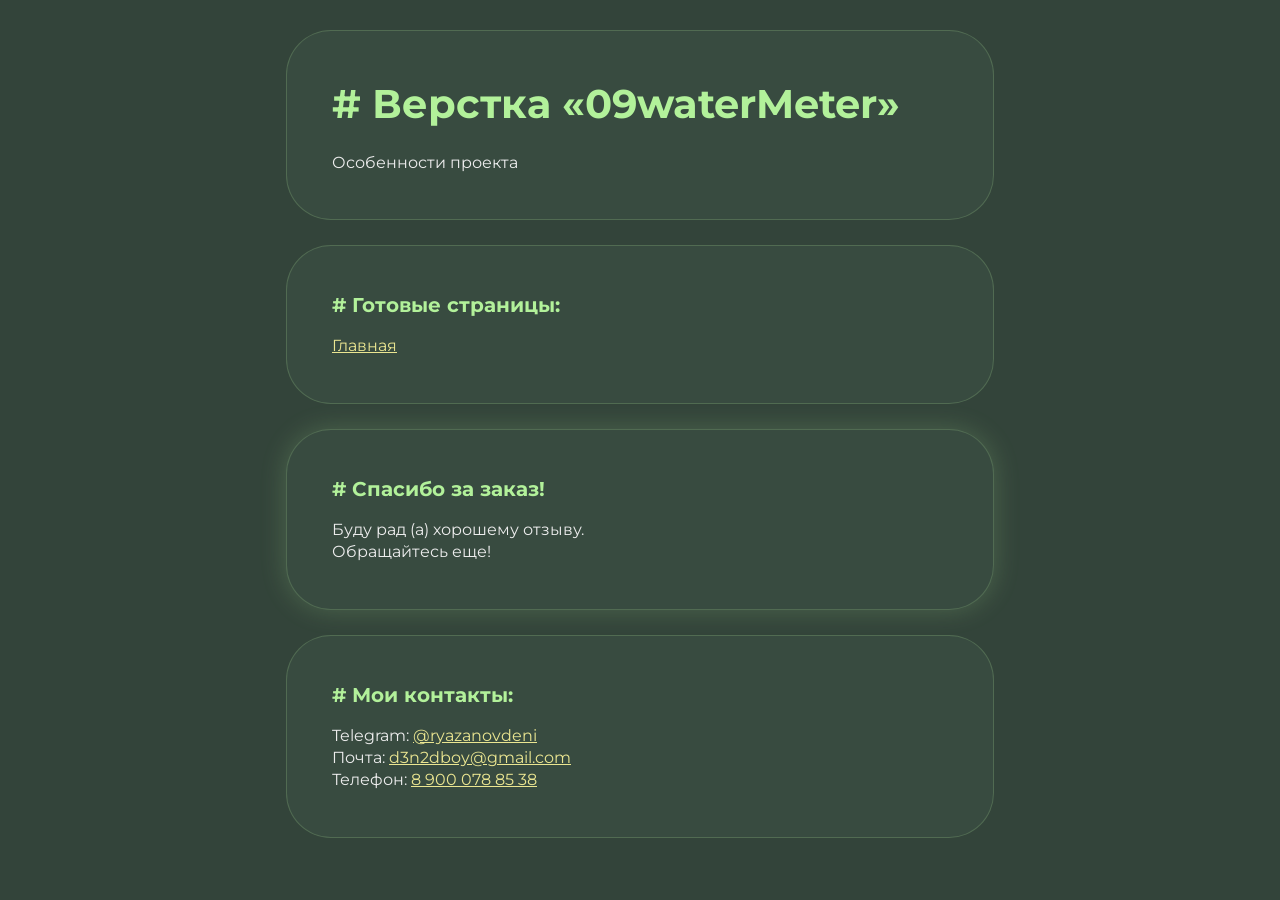
<file: index.html>
<!DOCTYPE html>
<html>

<head>
	<meta charset="UTF-8">
	<meta name="viewport" content="width=device-width, initial-scale=1.0">
	<title>Верстка «09waterMeter»</title>
</head>

<body>
	<div class="rootpage">
		<div class="rootpage__header">
			<h1># Верстка «09waterMeter»</h1>
			<div class="rootpage__info">
				Особенности проекта
			</div>
		</div>

		<div class="rootpage__body">
			<h2># Готовые страницы:</h2>
			<ul class="rootpage__list">
				<li><a target="_blank" href="home.html">Главная</a></li>
			</ul>
		</div>

		<div class="rootpage__tnx">
			<h2># Спасибо за заказ!</h2>
			<p>Буду рад (а) хорошему отзыву.</p>
			<p>Обращайтесь еще!</p>
		</div>
		<div class="rootpage__contacts">
			<h2># Мои контакты:</h2>
			<p>Telegram: <a target="_blank" href="https://t.me/ryazanovdeni">@ryazanovdeni</a></p>
			<p>Почта: <a href="mailto:d3n2dboy@gmail.com">d3n2dboy@gmail.com</a></p>
			<p>Телефон: <a href="tel:+79000788538">8 900 078 85 38</a></p>
		</div>
	</div>
</body>
<style>
	@charset "UTF-8";
	@import url("https://fonts.googleapis.com/css?family=Montserrat:regular,700&display=swap");

	*,
	*::before,
	*::after {
		padding: 0px;
		margin: 0px;
		border: 0px;
		box-sizing: border-box;
	}

	html,
	body {
		height: 100%;
		margin: 0;
		padding: 0;
		min-width: 320px;
		width: 100%;
		color: #ededed;
		background-color: #33443a;
	}

	body {
		font-family: Montserrat;
		font-size: 100%;
		line-height: 1.4;
		font-size: 1rem;
	}

	a {
		text-decoration: underline;
		color: #ebe691
	}

	a:visited {
		text-decoration: underline;
		color: #ebe691
	}

	a:hover {
		text-decoration: none;
	}

	ul li {
		list-style: none;

	}

	img {
		vertical-align: top;
	}

	h1,
	h2,
	h3 {
		color: #b2f19a;
	}

	.wrapper {
		width: 100%;
		min-height: 100%;
		overflow: hidden;
	}

	.rootpage {
		margin: 0 auto;
		max-width: 768px;
		padding: 30px;
		display: flex;
		flex-direction: column;
	}

	.rootpage__header,
	.rootpage__body,
	.rootpage__tnx,
	.rootpage__contacts {
		padding: 45px;
		border-radius: 45px;
		border: 1px solid rgba(133, 175, 122, .3137254902);
		background-color: #384b40;
		margin-bottom: 25px;
		transition: all 0.3s ease;
	}

	@media (max-width: 767px) {

		.rootpage__header,
		.rootpage__body,
		.rootpage__tnx,
		.rootpage__contacts {
			padding: 35px;
			border-radius: 35px;
		}
	}

	@media (max-width: 767px) {
		.rootpage {
			padding: 30px 15px;
		}
	}

	h1 {
		font-size: 2.5rem;
		margin: 0px 0px 1.25rem 0px;
	}

	@media (max-width: 767px) {
		h1 {
			font-size: 1.85rem;
			margin: 0px 0px 1.25rem 0px;
		}
	}

	h2 {

		font-size: 1.25rem;
		margin: 0px 0px 1rem 0px;
	}

	@media (max-width: 767px) {
		h2 {
			font-size: 1.125rem;
			margin: 0px 0px 1rem 0px;
		}
	}

	.rootpage__list li:not(:last-child) {
		margin: 0px 0px 15px 0px;
	}

	.rootpage__tnx {
		box-shadow: 0 0 27px 0 rgba(178, 241, 154, .2);
	}
</style>

</html>
</file>
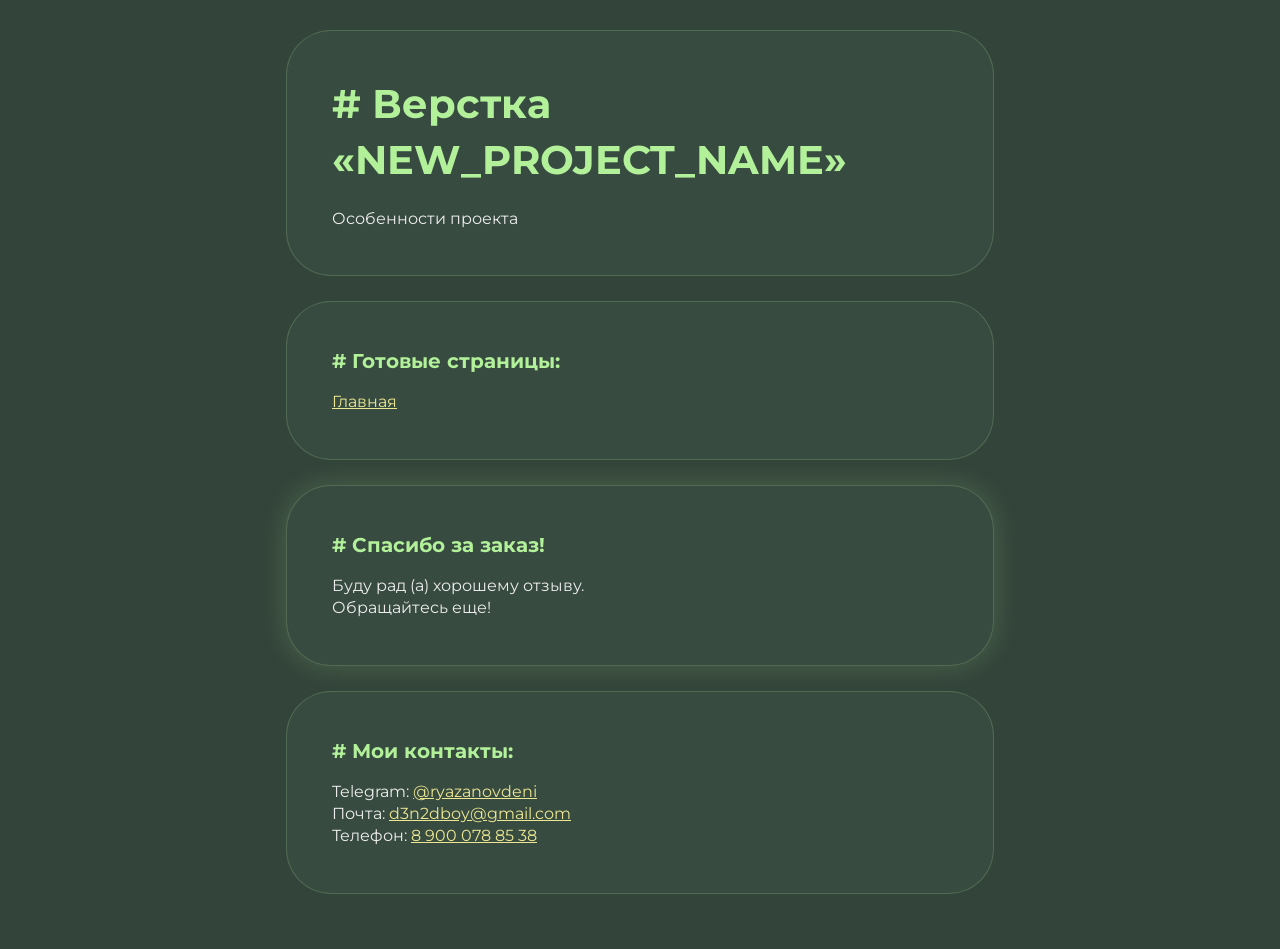
<file: src/index.html>
<!DOCTYPE html>
<html>

<head>
	<meta charset="UTF-8">
	<meta name="viewport" content="width=device-width, initial-scale=1.0">
	<title>Верстка «NEW_PROJECT_NAME»</title>
</head>

<body>
	<div class="rootpage">
		<div class="rootpage__header">
			<h1># Верстка «NEW_PROJECT_NAME»</h1>
			<div class="rootpage__info">
				Особенности проекта
			</div>
		</div>

		<div class="rootpage__body">
			<h2># Готовые страницы:</h2>
			<ul class="rootpage__list">
				<li><a target="_blank" href="home.html">Главная</a></li>
			</ul>
		</div>

		<div class="rootpage__tnx">
			<h2># Спасибо за заказ!</h2>
			<p>Буду рад (а) хорошему отзыву.</p>
			<p>Обращайтесь еще!</p>
		</div>
		<div class="rootpage__contacts">
			<h2># Мои контакты:</h2>
			<p>Telegram: <a target="_blank" href="https://t.me/ryazanovdeni">@ryazanovdeni</a></p>
			<p>Почта: <a href="mailto:d3n2dboy@gmail.com">d3n2dboy@gmail.com</a></p>
			<p>Телефон: <a href="tel:+79000788538">8 900 078 85 38</a></p>
		</div>
	</div>
</body>
<style>
	@charset "UTF-8";
	@import url("https://fonts.googleapis.com/css?family=Montserrat:regular,700&display=swap");

	*,
	*::before,
	*::after {
		padding: 0px;
		margin: 0px;
		border: 0px;
		box-sizing: border-box;
	}

	html,
	body {
		height: 100%;
		margin: 0;
		padding: 0;
		min-width: 320px;
		width: 100%;
		color: #ededed;
		background-color: #33443a;
	}

	body {
		font-family: Montserrat;
		font-size: 100%;
		line-height: 1.4;
		font-size: 1rem;
	}

	a {
		text-decoration: underline;
		color: #ebe691
	}

	a:visited {
		text-decoration: underline;
		color: #ebe691
	}

	a:hover {
		text-decoration: none;
	}

	ul li {
		list-style: none;

	}

	img {
		vertical-align: top;
	}

	h1,
	h2,
	h3 {
		color: #b2f19a;
	}

	.wrapper {
		width: 100%;
		min-height: 100%;
		overflow: hidden;
	}

	.rootpage {
		margin: 0 auto;
		max-width: 768px;
		padding: 30px;
		display: flex;
		flex-direction: column;
	}

	.rootpage__header,
	.rootpage__body,
	.rootpage__tnx,
	.rootpage__contacts {
		padding: 45px;
		border-radius: 45px;
		border: 1px solid rgba(133, 175, 122, .3137254902);
		background-color: #384b40;
		margin-bottom: 25px;
		transition: all 0.3s ease;
	}

	@media (max-width: 767px) {

		.rootpage__header,
		.rootpage__body,
		.rootpage__tnx,
		.rootpage__contacts {
			padding: 35px;
			border-radius: 35px;
		}
	}

	@media (max-width: 767px) {
		.rootpage {
			padding: 30px 15px;
		}
	}

	h1 {
		font-size: 2.5rem;
		margin: 0px 0px 1.25rem 0px;
	}

	@media (max-width: 767px) {
		h1 {
			font-size: 1.85rem;
			margin: 0px 0px 1.25rem 0px;
		}
	}

	h2 {

		font-size: 1.25rem;
		margin: 0px 0px 1rem 0px;
	}

	@media (max-width: 767px) {
		h2 {
			font-size: 1.125rem;
			margin: 0px 0px 1rem 0px;
		}
	}

	.rootpage__list li:not(:last-child) {
		margin: 0px 0px 15px 0px;
	}

	.rootpage__tnx {
		box-shadow: 0 0 27px 0 rgba(178, 241, 154, .2);
	}
</style>

</html>
</file>
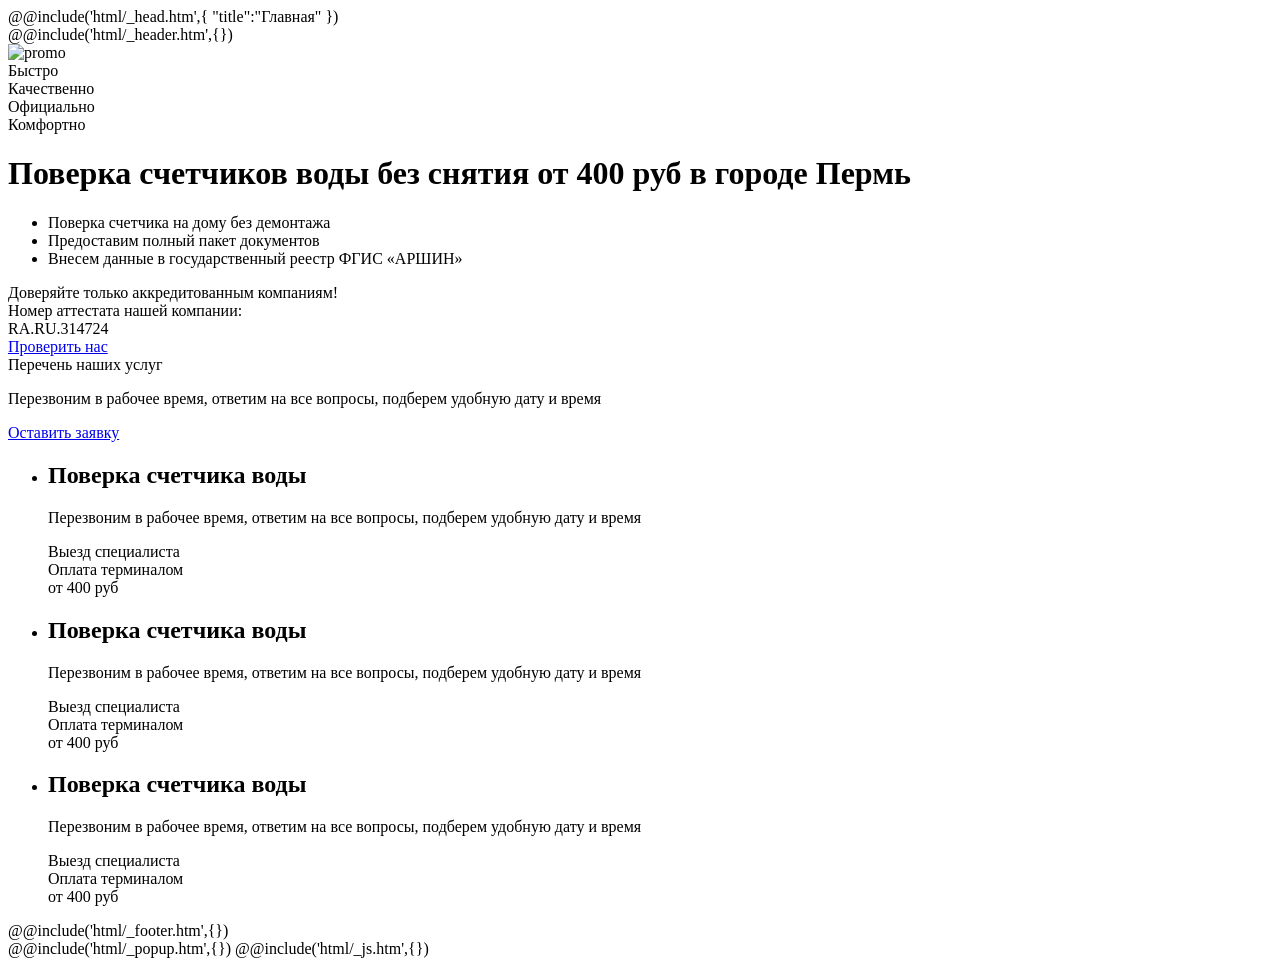
<file: src/home.html>
<!DOCTYPE html>
<html lang="ru">
@@include('html/_head.htm',{
"title":"Главная"
})

<body>
	<div class="wrapper">
		@@include('html/_header.htm',{})
		<main class="page">

			<div class="promo">
				<div class="promo__image-bg">
					<img data-src="img/header/01.png" alt="promo">
				</div>
				<div class="promo__container">
					<div class="promo__content">
						<div class="promo__plus items-plus">
							<div class="items-plus__item">
								<div class="items-plus__icon _icon-rocket"></div>
								<span class="items-plus__label">Быстро</span>
							</div>

							<div class="items-plus__item">
								<div class="items-plus__icon _icon-clipboard"></div>
								<span class="items-plus__label">Качественно</span>
							</div>

							<div class="items-plus__item">
								<div class="items-plus__icon _icon-shield"></div>
								<span class="items-plus__label">Официально</span>
							</div>

							<div class="items-plus__item">
								<div class="items-plus__icon _icon-user-check"></div>
								<span class="items-plus__label">Комфортно</span>
							</div>
						</div>

						<h1 class="title promo__title">
							<div class="decor decor-blue"></div>Поверка счетчиков воды без снятия от 400 руб в городе
							Пермь
						</h1>

						<ul class="promo__items">
							<li class="promo__item _icon-checkmark">Поверка счетчика на дому без демонтажа</li>
							<li class="promo__item _icon-checkmark">Предоставим полный пакет документов</li>
							<li class="promo__item _icon-checkmark">Внесем данные в государственный реестр ФГИС «АРШИН»
							</li>
						</ul>
					</div>
					<div class="promo__check check">
						<div class="check__body">
							<div class="check__title">
								Доверяйте только аккредитованным компаниям!
							</div>
							<div class="check__sub-title">
								Номер аттестата нашей компании:
							</div>
							<div class="check__number">RA.RU.314724</div>
							<a class="button __fw check__button _icon-shield" href="#popup"
								data-popup="#popup">Проверить
								нас</a>
						</div>
					</div>
				</div>
			</div>

			<section class="services">
				<div class="services__container">
					<div class="services__header">
						<div class="title services__title">
							<div class="decor decor_min decor-green"></div> Перечень наших услуг
						</div>
						<p class="services__sub-title">Перезвоним в рабочее время, ответим на все вопросы, подберем
							удобную дату и время</p>
						<a class="button _fw _icon-arrow-right2" href="#popup" data-popup="#popup">Оставить заявку</a>
					</div>

					<ul class="services__items">
						<li class="services__item item-services">
							<div class="item-services__content">
								<h2 class="item-services__title">Поверка счетчика воды</h2>
								<p class="item-services__sub-title">Перезвоним в рабочее время, ответим на все вопросы,
									подберем удобную дату и время</p>
							</div>
							<div class="item-services__footer">
								<div class="item-services__info">
									<div class="item-services__label _icon-truck">Выезд специалиста</div>
									<div class="item-services__label _icon-wrench">Оплата терминалом</div>
									<div class="item-services__label _icon-cart">от 400 руб</div>
								</div>
							</div>
						</li>

						<li class="services__item item-services">
							<div class="item-services__content">
								<h2 class="item-services__title">Поверка счетчика воды</h2>
								<p class="item-services__sub-title">Перезвоним в рабочее время, ответим на все вопросы,
									подберем удобную дату и время</p>
							</div>
							<div class="item-services__footer">
								<div class="item-services__info">
									<div class="item-services__label _icon-truck">Выезд специалиста</div>
									<div class="item-services__label _icon-wrench">Оплата терминалом</div>
									<div class="item-services__label _icon-cart">от 400 руб</div>
								</div>
							</div>
						</li>

						<li class="services__item item-services">
							<div class="item-services__content">
								<h2 class="item-services__title">Поверка счетчика воды</h2>
								<p class="item-services__sub-title">Перезвоним в рабочее время, ответим на все вопросы,
									подберем удобную дату и время</p>
							</div>
							<div class="item-services__footer">
								<div class="item-services__info">
									<div class="item-services__label _icon-truck">Выезд специалиста</div>
									<div class="item-services__label _icon-wrench">Оплата терминалом</div>
									<div class="item-services__label _icon-cart">от 400 руб</div>
								</div>
							</div>
						</li>
					</ul>
				</div>
			</section>
		</main>
		@@include('html/_footer.htm',{})
	</div>
	@@include('html/_popup.htm',{})
	@@include('html/_js.htm',{})
</body>

</html>
</file>
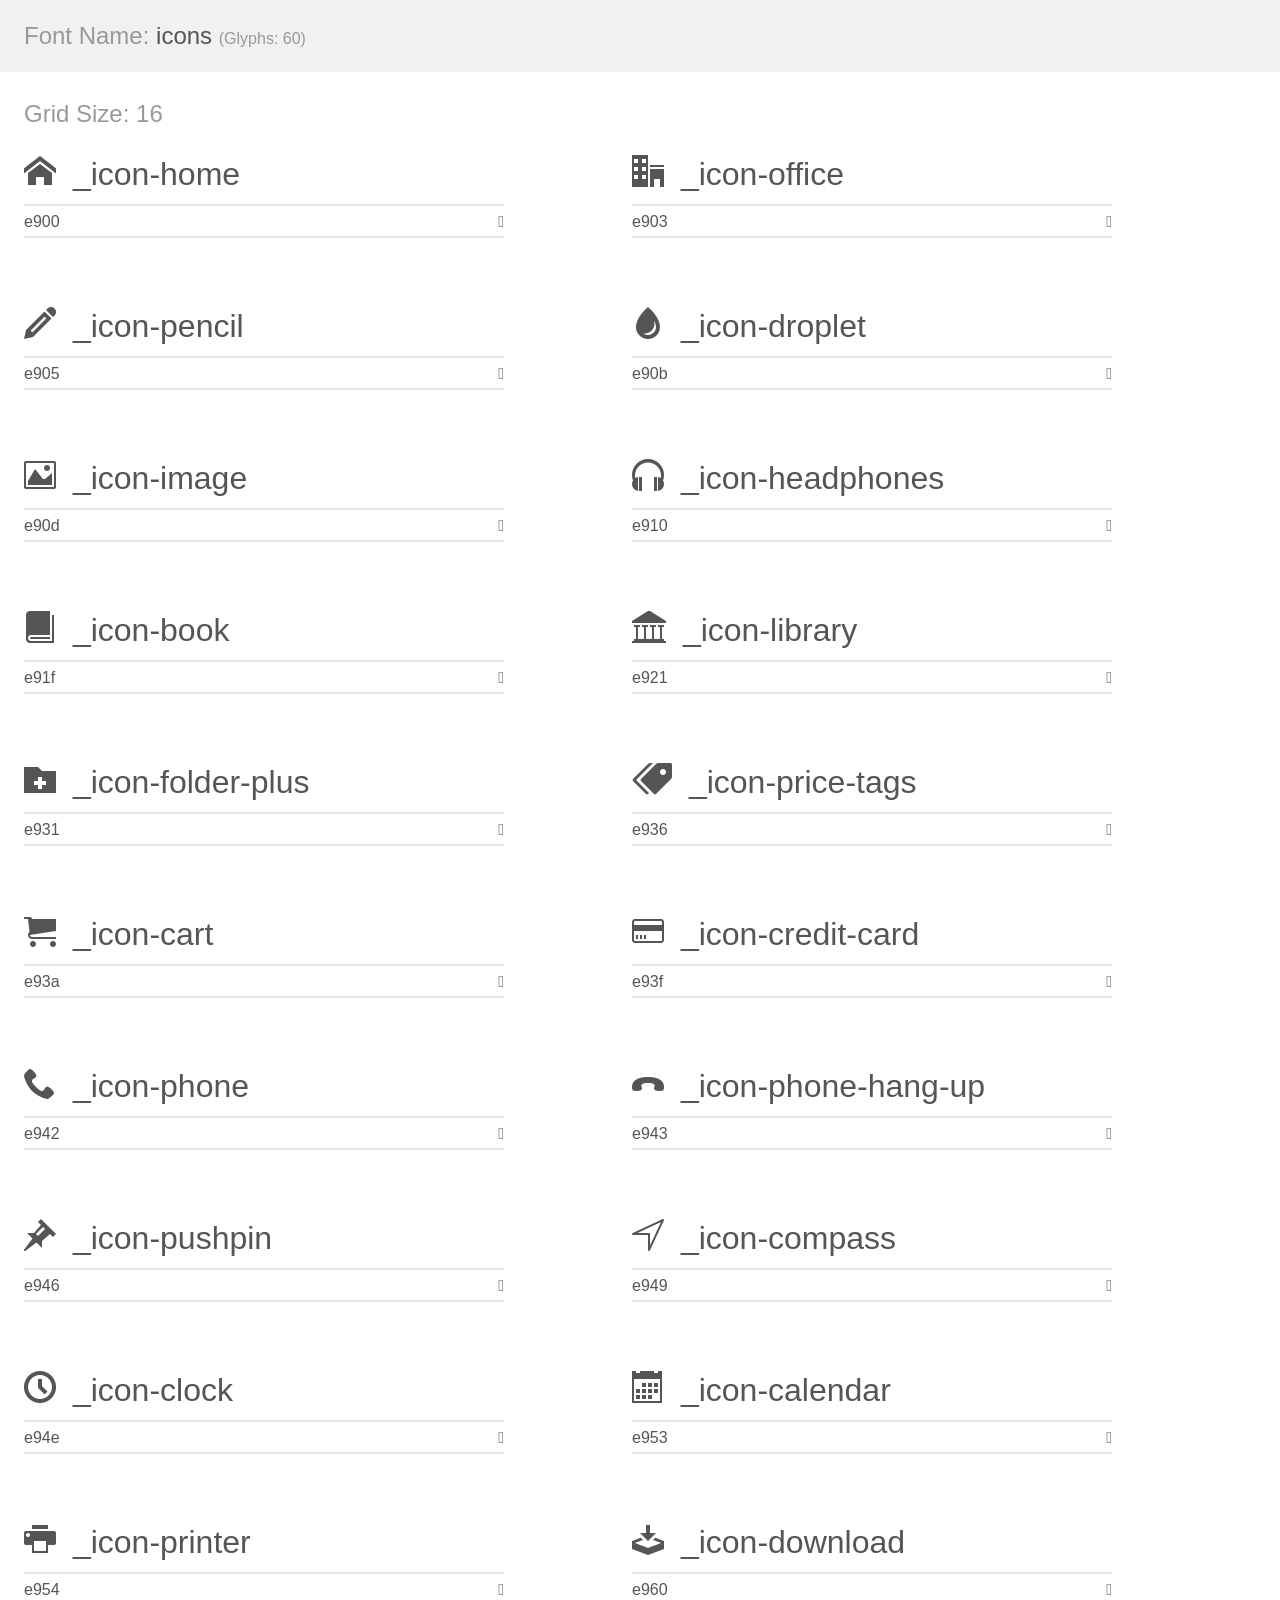
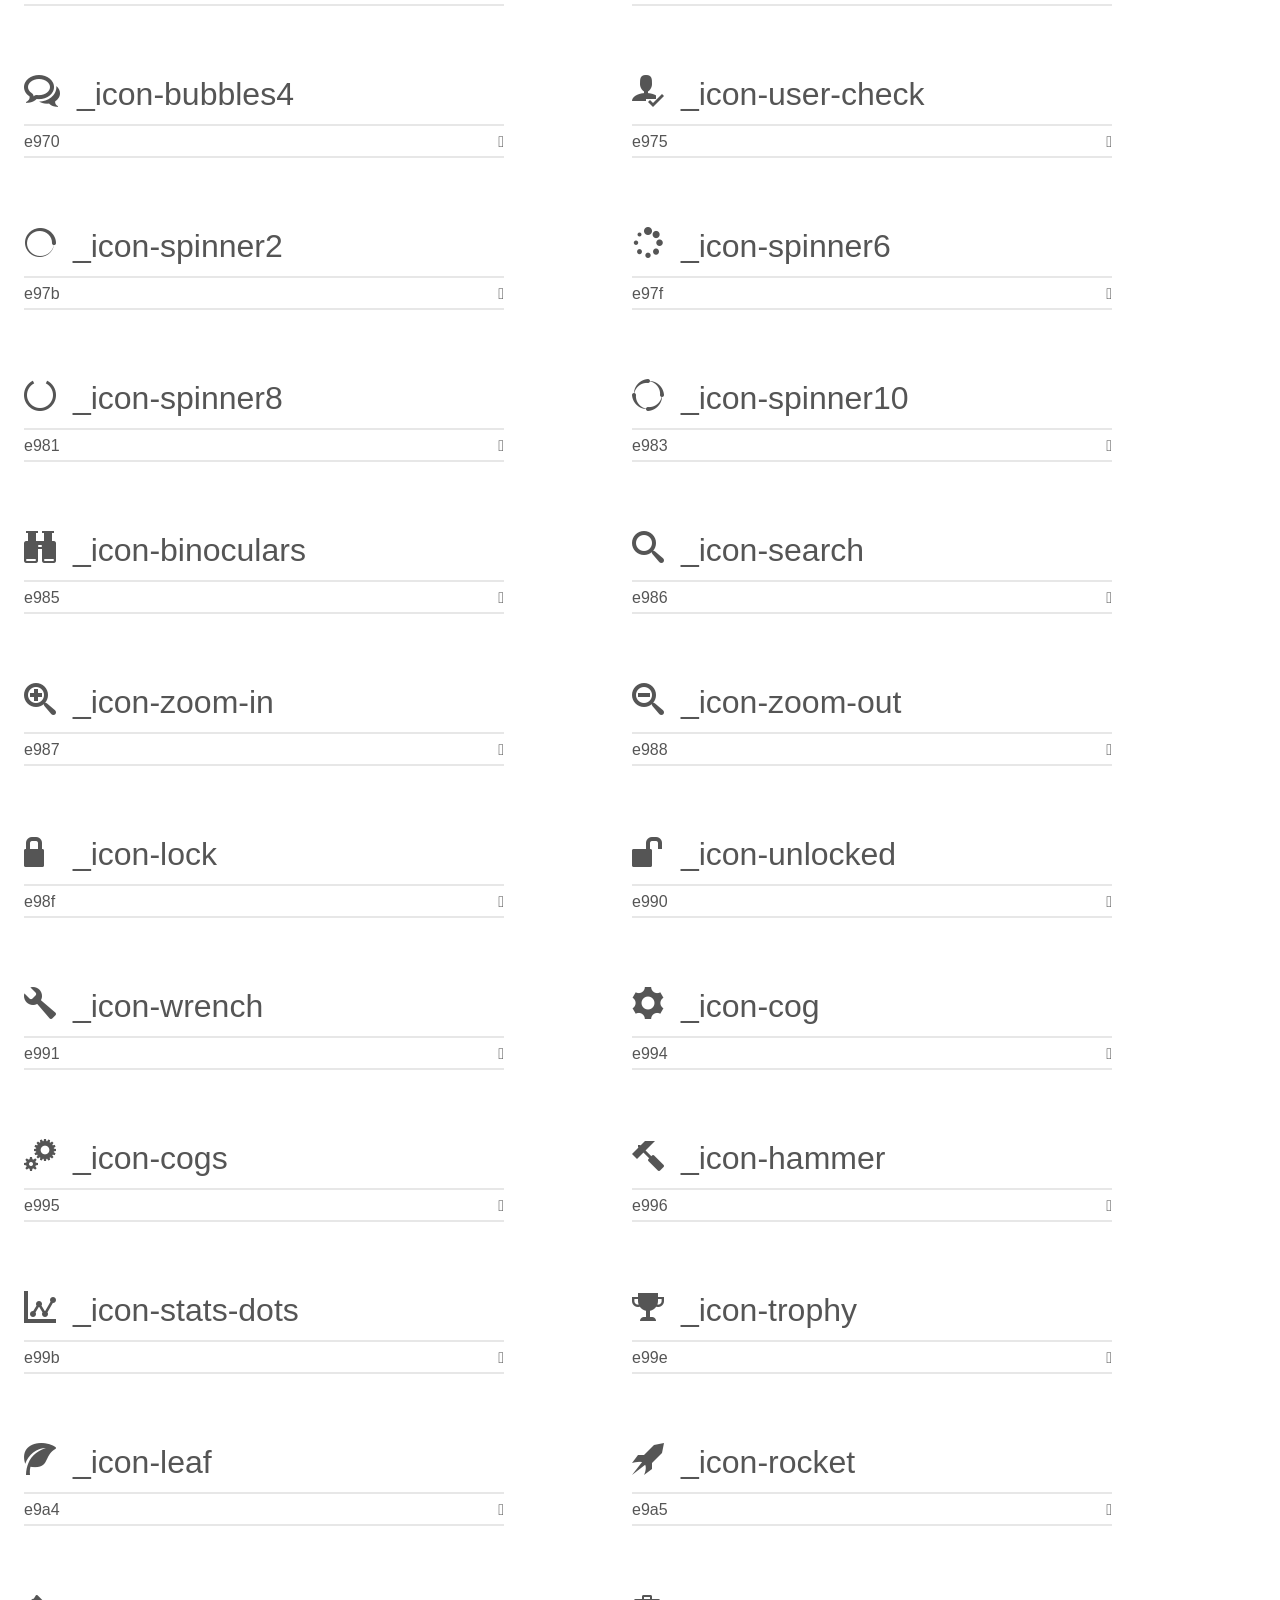
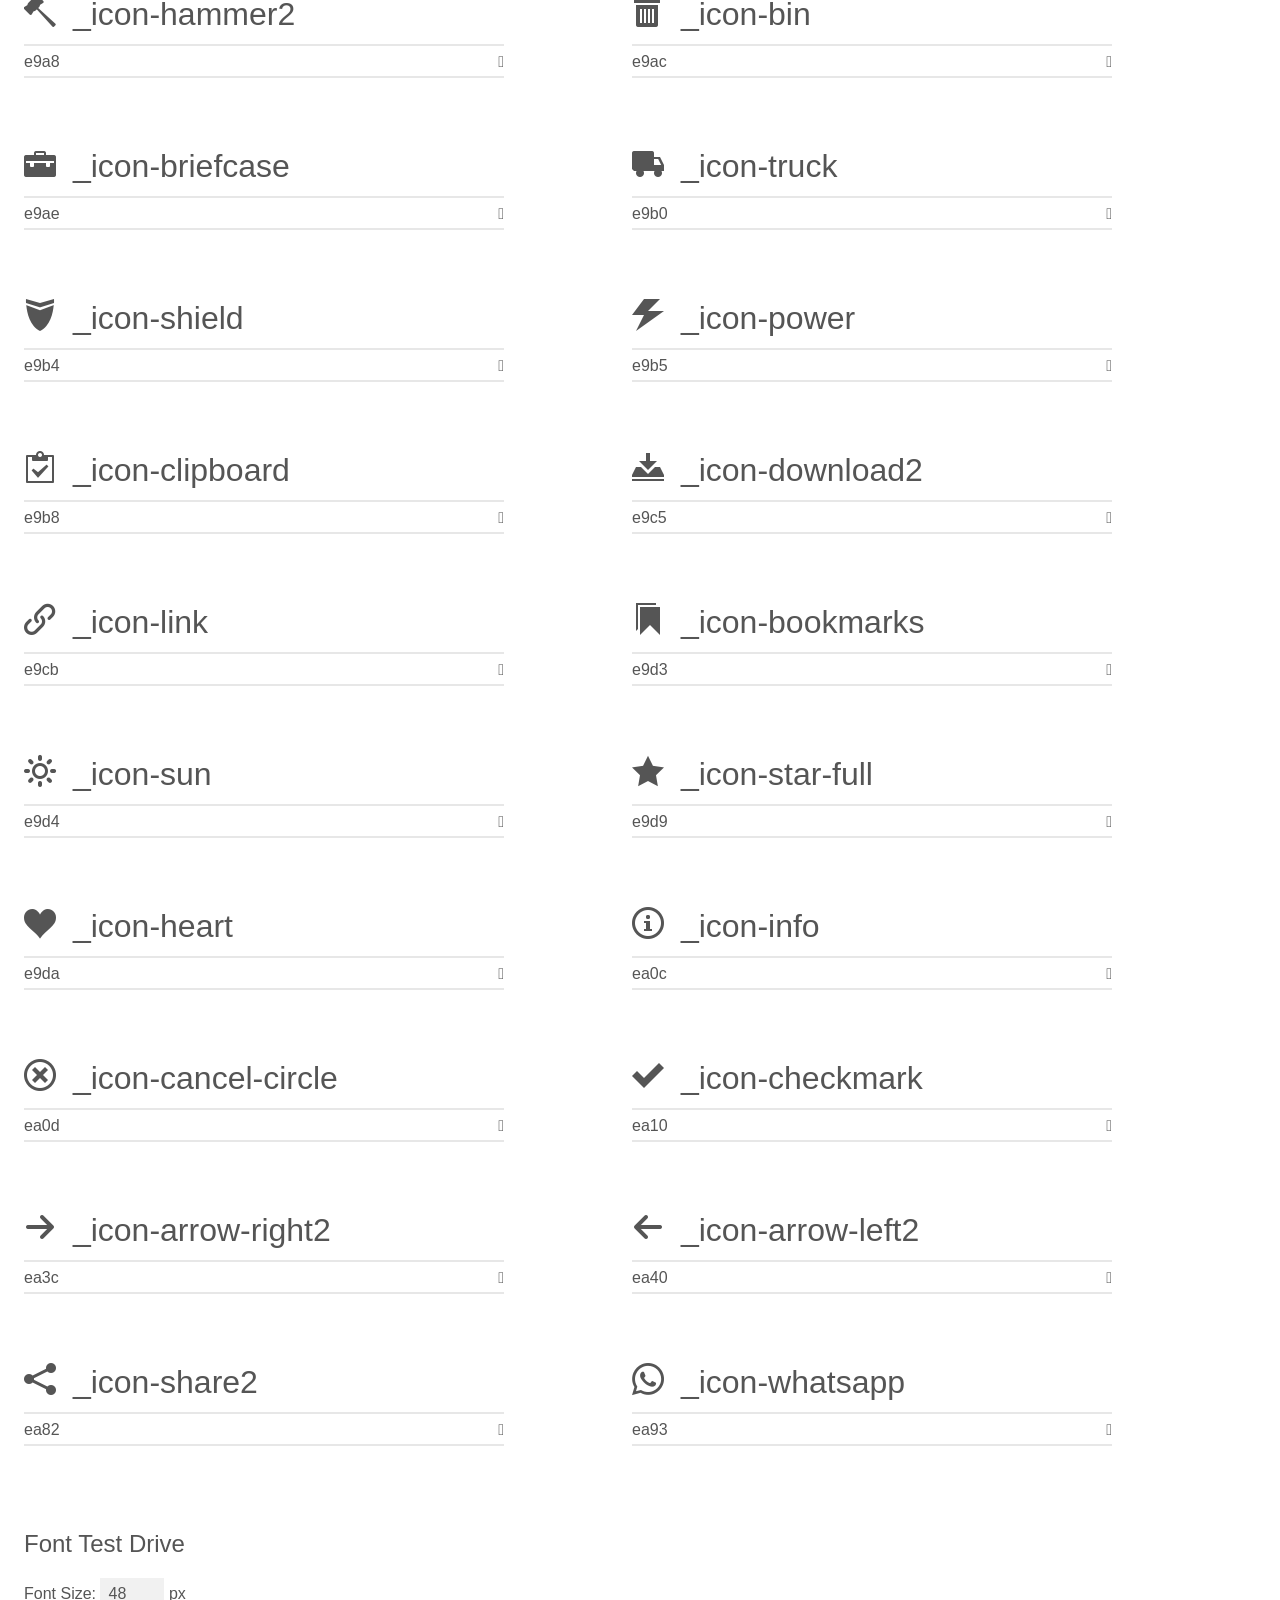
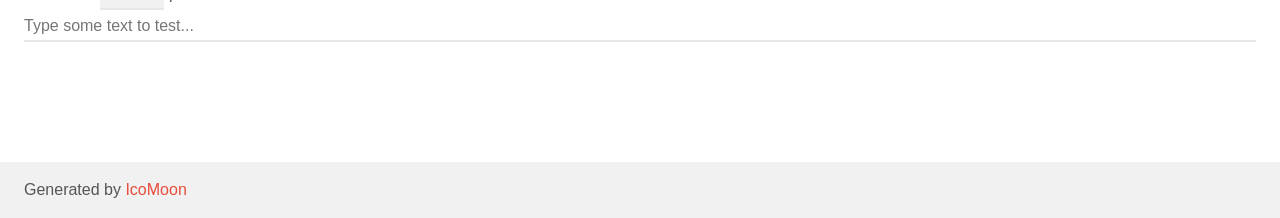
<file: src/fonts/icons-v1.0/demo.html>
<!doctype html>
<html>
<head>
    <meta charset="utf-8">
    <title>IcoMoon Demo</title>
    <meta name="description" content="An Icon Font Generated By IcoMoon.io">
    <meta name="viewport" content="width=device-width, initial-scale=1">
    <link rel="stylesheet" href="demo-files/demo.css">
    <link rel="stylesheet" href="style.css"></head>
<body>
    <div class="bgc1 clearfix">
        <h1 class="mhmm mvm"><span class="fgc1">Font Name:</span> icons <small class="fgc1">(Glyphs:&nbsp;60)</small></h1>
    </div>
    <div class="clearfix mhl ptl">
        <h1 class="mvm mtn fgc1">Grid Size: 16</h1>
        <div class="glyph fs1">
            <div class="clearfix bshadow0 pbs">
                <span class="_icon-home"></span>
                <span class="mls"> _icon-home</span>
            </div>
            <fieldset class="fs0 size1of1 clearfix hidden-false">
                <input type="text" readonly value="e900" class="unit size1of2" />
                <input type="text" maxlength="1" readonly value="&#xe900;" class="unitRight size1of2 talign-right" />
            </fieldset>
            <div class="fs0 bshadow0 clearfix hidden-true">
                <span class="unit pvs fgc1">liga: </span>
                <input type="text" readonly value="home, house" class="liga unitRight" />
            </div>
        </div>
        <div class="glyph fs1">
            <div class="clearfix bshadow0 pbs">
                <span class="_icon-office"></span>
                <span class="mls"> _icon-office</span>
            </div>
            <fieldset class="fs0 size1of1 clearfix hidden-false">
                <input type="text" readonly value="e903" class="unit size1of2" />
                <input type="text" maxlength="1" readonly value="&#xe903;" class="unitRight size1of2 talign-right" />
            </fieldset>
            <div class="fs0 bshadow0 clearfix hidden-true">
                <span class="unit pvs fgc1">liga: </span>
                <input type="text" readonly value="office, buildings" class="liga unitRight" />
            </div>
        </div>
        <div class="glyph fs1">
            <div class="clearfix bshadow0 pbs">
                <span class="_icon-pencil"></span>
                <span class="mls"> _icon-pencil</span>
            </div>
            <fieldset class="fs0 size1of1 clearfix hidden-false">
                <input type="text" readonly value="e905" class="unit size1of2" />
                <input type="text" maxlength="1" readonly value="&#xe905;" class="unitRight size1of2 talign-right" />
            </fieldset>
            <div class="fs0 bshadow0 clearfix hidden-true">
                <span class="unit pvs fgc1">liga: </span>
                <input type="text" readonly value="pencil, write" class="liga unitRight" />
            </div>
        </div>
        <div class="glyph fs1">
            <div class="clearfix bshadow0 pbs">
                <span class="_icon-droplet"></span>
                <span class="mls"> _icon-droplet</span>
            </div>
            <fieldset class="fs0 size1of1 clearfix hidden-false">
                <input type="text" readonly value="e90b" class="unit size1of2" />
                <input type="text" maxlength="1" readonly value="&#xe90b;" class="unitRight size1of2 talign-right" />
            </fieldset>
            <div class="fs0 bshadow0 clearfix hidden-true">
                <span class="unit pvs fgc1">liga: </span>
                <input type="text" readonly value="droplet, color2" class="liga unitRight" />
            </div>
        </div>
        <div class="glyph fs1">
            <div class="clearfix bshadow0 pbs">
                <span class="_icon-image"></span>
                <span class="mls"> _icon-image</span>
            </div>
            <fieldset class="fs0 size1of1 clearfix hidden-false">
                <input type="text" readonly value="e90d" class="unit size1of2" />
                <input type="text" maxlength="1" readonly value="&#xe90d;" class="unitRight size1of2 talign-right" />
            </fieldset>
            <div class="fs0 bshadow0 clearfix hidden-true">
                <span class="unit pvs fgc1">liga: </span>
                <input type="text" readonly value="image, picture" class="liga unitRight" />
            </div>
        </div>
        <div class="glyph fs1">
            <div class="clearfix bshadow0 pbs">
                <span class="_icon-headphones"></span>
                <span class="mls"> _icon-headphones</span>
            </div>
            <fieldset class="fs0 size1of1 clearfix hidden-false">
                <input type="text" readonly value="e910" class="unit size1of2" />
                <input type="text" maxlength="1" readonly value="&#xe910;" class="unitRight size1of2 talign-right" />
            </fieldset>
            <div class="fs0 bshadow0 clearfix hidden-true">
                <span class="unit pvs fgc1">liga: </span>
                <input type="text" readonly value="headphones, headset" class="liga unitRight" />
            </div>
        </div>
        <div class="glyph fs1">
            <div class="clearfix bshadow0 pbs">
                <span class="_icon-book"></span>
                <span class="mls"> _icon-book</span>
            </div>
            <fieldset class="fs0 size1of1 clearfix hidden-false">
                <input type="text" readonly value="e91f" class="unit size1of2" />
                <input type="text" maxlength="1" readonly value="&#xe91f;" class="unitRight size1of2 talign-right" />
            </fieldset>
            <div class="fs0 bshadow0 clearfix hidden-true">
                <span class="unit pvs fgc1">liga: </span>
                <input type="text" readonly value="book, read" class="liga unitRight" />
            </div>
        </div>
        <div class="glyph fs1">
            <div class="clearfix bshadow0 pbs">
                <span class="_icon-library"></span>
                <span class="mls"> _icon-library</span>
            </div>
            <fieldset class="fs0 size1of1 clearfix hidden-false">
                <input type="text" readonly value="e921" class="unit size1of2" />
                <input type="text" maxlength="1" readonly value="&#xe921;" class="unitRight size1of2 talign-right" />
            </fieldset>
            <div class="fs0 bshadow0 clearfix hidden-true">
                <span class="unit pvs fgc1">liga: </span>
                <input type="text" readonly value="library2, bank" class="liga unitRight" />
            </div>
        </div>
        <div class="glyph fs1">
            <div class="clearfix bshadow0 pbs">
                <span class="_icon-folder-plus"></span>
                <span class="mls"> _icon-folder-plus</span>
            </div>
            <fieldset class="fs0 size1of1 clearfix hidden-false">
                <input type="text" readonly value="e931" class="unit size1of2" />
                <input type="text" maxlength="1" readonly value="&#xe931;" class="unitRight size1of2 talign-right" />
            </fieldset>
            <div class="fs0 bshadow0 clearfix hidden-true">
                <span class="unit pvs fgc1">liga: </span>
                <input type="text" readonly value="folder-plus, directory3" class="liga unitRight" />
            </div>
        </div>
        <div class="glyph fs1">
            <div class="clearfix bshadow0 pbs">
                <span class="_icon-price-tags"></span>
                <span class="mls"> _icon-price-tags</span>
            </div>
            <fieldset class="fs0 size1of1 clearfix hidden-false">
                <input type="text" readonly value="e936" class="unit size1of2" />
                <input type="text" maxlength="1" readonly value="&#xe936;" class="unitRight size1of2 talign-right" />
            </fieldset>
            <div class="fs0 bshadow0 clearfix hidden-true">
                <span class="unit pvs fgc1">liga: </span>
                <input type="text" readonly value="price-tags" class="liga unitRight" />
            </div>
        </div>
        <div class="glyph fs1">
            <div class="clearfix bshadow0 pbs">
                <span class="_icon-cart"></span>
                <span class="mls"> _icon-cart</span>
            </div>
            <fieldset class="fs0 size1of1 clearfix hidden-false">
                <input type="text" readonly value="e93a" class="unit size1of2" />
                <input type="text" maxlength="1" readonly value="&#xe93a;" class="unitRight size1of2 talign-right" />
            </fieldset>
            <div class="fs0 bshadow0 clearfix hidden-true">
                <span class="unit pvs fgc1">liga: </span>
                <input type="text" readonly value="cart, purchase" class="liga unitRight" />
            </div>
        </div>
        <div class="glyph fs1">
            <div class="clearfix bshadow0 pbs">
                <span class="_icon-credit-card"></span>
                <span class="mls"> _icon-credit-card</span>
            </div>
            <fieldset class="fs0 size1of1 clearfix hidden-false">
                <input type="text" readonly value="e93f" class="unit size1of2" />
                <input type="text" maxlength="1" readonly value="&#xe93f;" class="unitRight size1of2 talign-right" />
            </fieldset>
            <div class="fs0 bshadow0 clearfix hidden-true">
                <span class="unit pvs fgc1">liga: </span>
                <input type="text" readonly value="credit-card, money5" class="liga unitRight" />
            </div>
        </div>
        <div class="glyph fs1">
            <div class="clearfix bshadow0 pbs">
                <span class="_icon-phone"></span>
                <span class="mls"> _icon-phone</span>
            </div>
            <fieldset class="fs0 size1of1 clearfix hidden-false">
                <input type="text" readonly value="e942" class="unit size1of2" />
                <input type="text" maxlength="1" readonly value="&#xe942;" class="unitRight size1of2 talign-right" />
            </fieldset>
            <div class="fs0 bshadow0 clearfix hidden-true">
                <span class="unit pvs fgc1">liga: </span>
                <input type="text" readonly value="phone, telephone" class="liga unitRight" />
            </div>
        </div>
        <div class="glyph fs1">
            <div class="clearfix bshadow0 pbs">
                <span class="_icon-phone-hang-up"></span>
                <span class="mls"> _icon-phone-hang-up</span>
            </div>
            <fieldset class="fs0 size1of1 clearfix hidden-false">
                <input type="text" readonly value="e943" class="unit size1of2" />
                <input type="text" maxlength="1" readonly value="&#xe943;" class="unitRight size1of2 talign-right" />
            </fieldset>
            <div class="fs0 bshadow0 clearfix hidden-true">
                <span class="unit pvs fgc1">liga: </span>
                <input type="text" readonly value="phone-hang-up, telephone2" class="liga unitRight" />
            </div>
        </div>
        <div class="glyph fs1">
            <div class="clearfix bshadow0 pbs">
                <span class="_icon-pushpin"></span>
                <span class="mls"> _icon-pushpin</span>
            </div>
            <fieldset class="fs0 size1of1 clearfix hidden-false">
                <input type="text" readonly value="e946" class="unit size1of2" />
                <input type="text" maxlength="1" readonly value="&#xe946;" class="unitRight size1of2 talign-right" />
            </fieldset>
            <div class="fs0 bshadow0 clearfix hidden-true">
                <span class="unit pvs fgc1">liga: </span>
                <input type="text" readonly value="pushpin, pin" class="liga unitRight" />
            </div>
        </div>
        <div class="glyph fs1">
            <div class="clearfix bshadow0 pbs">
                <span class="_icon-compass"></span>
                <span class="mls"> _icon-compass</span>
            </div>
            <fieldset class="fs0 size1of1 clearfix hidden-false">
                <input type="text" readonly value="e949" class="unit size1of2" />
                <input type="text" maxlength="1" readonly value="&#xe949;" class="unitRight size1of2 talign-right" />
            </fieldset>
            <div class="fs0 bshadow0 clearfix hidden-true">
                <span class="unit pvs fgc1">liga: </span>
                <input type="text" readonly value="compass, direction" class="liga unitRight" />
            </div>
        </div>
        <div class="glyph fs1">
            <div class="clearfix bshadow0 pbs">
                <span class="_icon-clock"></span>
                <span class="mls"> _icon-clock</span>
            </div>
            <fieldset class="fs0 size1of1 clearfix hidden-false">
                <input type="text" readonly value="e94e" class="unit size1of2" />
                <input type="text" maxlength="1" readonly value="&#xe94e;" class="unitRight size1of2 talign-right" />
            </fieldset>
            <div class="fs0 bshadow0 clearfix hidden-true">
                <span class="unit pvs fgc1">liga: </span>
                <input type="text" readonly value="clock, time2" class="liga unitRight" />
            </div>
        </div>
        <div class="glyph fs1">
            <div class="clearfix bshadow0 pbs">
                <span class="_icon-calendar"></span>
                <span class="mls"> _icon-calendar</span>
            </div>
            <fieldset class="fs0 size1of1 clearfix hidden-false">
                <input type="text" readonly value="e953" class="unit size1of2" />
                <input type="text" maxlength="1" readonly value="&#xe953;" class="unitRight size1of2 talign-right" />
            </fieldset>
            <div class="fs0 bshadow0 clearfix hidden-true">
                <span class="unit pvs fgc1">liga: </span>
                <input type="text" readonly value="calendar, date" class="liga unitRight" />
            </div>
        </div>
        <div class="glyph fs1">
            <div class="clearfix bshadow0 pbs">
                <span class="_icon-printer"></span>
                <span class="mls"> _icon-printer</span>
            </div>
            <fieldset class="fs0 size1of1 clearfix hidden-false">
                <input type="text" readonly value="e954" class="unit size1of2" />
                <input type="text" maxlength="1" readonly value="&#xe954;" class="unitRight size1of2 talign-right" />
            </fieldset>
            <div class="fs0 bshadow0 clearfix hidden-true">
                <span class="unit pvs fgc1">liga: </span>
                <input type="text" readonly value="printer, print" class="liga unitRight" />
            </div>
        </div>
        <div class="glyph fs1">
            <div class="clearfix bshadow0 pbs">
                <span class="_icon-download"></span>
                <span class="mls"> _icon-download</span>
            </div>
            <fieldset class="fs0 size1of1 clearfix hidden-false">
                <input type="text" readonly value="e960" class="unit size1of2" />
                <input type="text" maxlength="1" readonly value="&#xe960;" class="unitRight size1of2 talign-right" />
            </fieldset>
            <div class="fs0 bshadow0 clearfix hidden-true">
                <span class="unit pvs fgc1">liga: </span>
                <input type="text" readonly value="download, save" class="liga unitRight" />
            </div>
        </div>
        <div class="glyph fs1">
            <div class="clearfix bshadow0 pbs">
                <span class="_icon-bubbles4"></span>
                <span class="mls"> _icon-bubbles4</span>
            </div>
            <fieldset class="fs0 size1of1 clearfix hidden-false">
                <input type="text" readonly value="e970" class="unit size1of2" />
                <input type="text" maxlength="1" readonly value="&#xe970;" class="unitRight size1of2 talign-right" />
            </fieldset>
            <div class="fs0 bshadow0 clearfix hidden-true">
                <span class="unit pvs fgc1">liga: </span>
                <input type="text" readonly value="bubbles4, comments4" class="liga unitRight" />
            </div>
        </div>
        <div class="glyph fs1">
            <div class="clearfix bshadow0 pbs">
                <span class="_icon-user-check"></span>
                <span class="mls"> _icon-user-check</span>
            </div>
            <fieldset class="fs0 size1of1 clearfix hidden-false">
                <input type="text" readonly value="e975" class="unit size1of2" />
                <input type="text" maxlength="1" readonly value="&#xe975;" class="unitRight size1of2 talign-right" />
            </fieldset>
            <div class="fs0 bshadow0 clearfix hidden-true">
                <span class="unit pvs fgc1">liga: </span>
                <input type="text" readonly value="user-check, user4" class="liga unitRight" />
            </div>
        </div>
        <div class="glyph fs1">
            <div class="clearfix bshadow0 pbs">
                <span class="_icon-spinner2"></span>
                <span class="mls"> _icon-spinner2</span>
            </div>
            <fieldset class="fs0 size1of1 clearfix hidden-false">
                <input type="text" readonly value="e97b" class="unit size1of2" />
                <input type="text" maxlength="1" readonly value="&#xe97b;" class="unitRight size1of2 talign-right" />
            </fieldset>
            <div class="fs0 bshadow0 clearfix hidden-true">
                <span class="unit pvs fgc1">liga: </span>
                <input type="text" readonly value="spinner2, loading3" class="liga unitRight" />
            </div>
        </div>
        <div class="glyph fs1">
            <div class="clearfix bshadow0 pbs">
                <span class="_icon-spinner6"></span>
                <span class="mls"> _icon-spinner6</span>
            </div>
            <fieldset class="fs0 size1of1 clearfix hidden-false">
                <input type="text" readonly value="e97f" class="unit size1of2" />
                <input type="text" maxlength="1" readonly value="&#xe97f;" class="unitRight size1of2 talign-right" />
            </fieldset>
            <div class="fs0 bshadow0 clearfix hidden-true">
                <span class="unit pvs fgc1">liga: </span>
                <input type="text" readonly value="spinner6, loading7" class="liga unitRight" />
            </div>
        </div>
        <div class="glyph fs1">
            <div class="clearfix bshadow0 pbs">
                <span class="_icon-spinner8"></span>
                <span class="mls"> _icon-spinner8</span>
            </div>
            <fieldset class="fs0 size1of1 clearfix hidden-false">
                <input type="text" readonly value="e981" class="unit size1of2" />
                <input type="text" maxlength="1" readonly value="&#xe981;" class="unitRight size1of2 talign-right" />
            </fieldset>
            <div class="fs0 bshadow0 clearfix hidden-true">
                <span class="unit pvs fgc1">liga: </span>
                <input type="text" readonly value="spinner8, loading9" class="liga unitRight" />
            </div>
        </div>
        <div class="glyph fs1">
            <div class="clearfix bshadow0 pbs">
                <span class="_icon-spinner10"></span>
                <span class="mls"> _icon-spinner10</span>
            </div>
            <fieldset class="fs0 size1of1 clearfix hidden-false">
                <input type="text" readonly value="e983" class="unit size1of2" />
                <input type="text" maxlength="1" readonly value="&#xe983;" class="unitRight size1of2 talign-right" />
            </fieldset>
            <div class="fs0 bshadow0 clearfix hidden-true">
                <span class="unit pvs fgc1">liga: </span>
                <input type="text" readonly value="spinner10, loading11" class="liga unitRight" />
            </div>
        </div>
        <div class="glyph fs1">
            <div class="clearfix bshadow0 pbs">
                <span class="_icon-binoculars"></span>
                <span class="mls"> _icon-binoculars</span>
            </div>
            <fieldset class="fs0 size1of1 clearfix hidden-false">
                <input type="text" readonly value="e985" class="unit size1of2" />
                <input type="text" maxlength="1" readonly value="&#xe985;" class="unitRight size1of2 talign-right" />
            </fieldset>
            <div class="fs0 bshadow0 clearfix hidden-true">
                <span class="unit pvs fgc1">liga: </span>
                <input type="text" readonly value="binoculars, lookup" class="liga unitRight" />
            </div>
        </div>
        <div class="glyph fs1">
            <div class="clearfix bshadow0 pbs">
                <span class="_icon-search"></span>
                <span class="mls"> _icon-search</span>
            </div>
            <fieldset class="fs0 size1of1 clearfix hidden-false">
                <input type="text" readonly value="e986" class="unit size1of2" />
                <input type="text" maxlength="1" readonly value="&#xe986;" class="unitRight size1of2 talign-right" />
            </fieldset>
            <div class="fs0 bshadow0 clearfix hidden-true">
                <span class="unit pvs fgc1">liga: </span>
                <input type="text" readonly value="search, magnifier" class="liga unitRight" />
            </div>
        </div>
        <div class="glyph fs1">
            <div class="clearfix bshadow0 pbs">
                <span class="_icon-zoom-in"></span>
                <span class="mls"> _icon-zoom-in</span>
            </div>
            <fieldset class="fs0 size1of1 clearfix hidden-false">
                <input type="text" readonly value="e987" class="unit size1of2" />
                <input type="text" maxlength="1" readonly value="&#xe987;" class="unitRight size1of2 talign-right" />
            </fieldset>
            <div class="fs0 bshadow0 clearfix hidden-true">
                <span class="unit pvs fgc1">liga: </span>
                <input type="text" readonly value="zoom-in, magnifier2" class="liga unitRight" />
            </div>
        </div>
        <div class="glyph fs1">
            <div class="clearfix bshadow0 pbs">
                <span class="_icon-zoom-out"></span>
                <span class="mls"> _icon-zoom-out</span>
            </div>
            <fieldset class="fs0 size1of1 clearfix hidden-false">
                <input type="text" readonly value="e988" class="unit size1of2" />
                <input type="text" maxlength="1" readonly value="&#xe988;" class="unitRight size1of2 talign-right" />
            </fieldset>
            <div class="fs0 bshadow0 clearfix hidden-true">
                <span class="unit pvs fgc1">liga: </span>
                <input type="text" readonly value="zoom-out, magnifier3" class="liga unitRight" />
            </div>
        </div>
        <div class="glyph fs1">
            <div class="clearfix bshadow0 pbs">
                <span class="_icon-lock"></span>
                <span class="mls"> _icon-lock</span>
            </div>
            <fieldset class="fs0 size1of1 clearfix hidden-false">
                <input type="text" readonly value="e98f" class="unit size1of2" />
                <input type="text" maxlength="1" readonly value="&#xe98f;" class="unitRight size1of2 talign-right" />
            </fieldset>
            <div class="fs0 bshadow0 clearfix hidden-true">
                <span class="unit pvs fgc1">liga: </span>
                <input type="text" readonly value="lock, secure" class="liga unitRight" />
            </div>
        </div>
        <div class="glyph fs1">
            <div class="clearfix bshadow0 pbs">
                <span class="_icon-unlocked"></span>
                <span class="mls"> _icon-unlocked</span>
            </div>
            <fieldset class="fs0 size1of1 clearfix hidden-false">
                <input type="text" readonly value="e990" class="unit size1of2" />
                <input type="text" maxlength="1" readonly value="&#xe990;" class="unitRight size1of2 talign-right" />
            </fieldset>
            <div class="fs0 bshadow0 clearfix hidden-true">
                <span class="unit pvs fgc1">liga: </span>
                <input type="text" readonly value="unlocked, lock-open" class="liga unitRight" />
            </div>
        </div>
        <div class="glyph fs1">
            <div class="clearfix bshadow0 pbs">
                <span class="_icon-wrench"></span>
                <span class="mls"> _icon-wrench</span>
            </div>
            <fieldset class="fs0 size1of1 clearfix hidden-false">
                <input type="text" readonly value="e991" class="unit size1of2" />
                <input type="text" maxlength="1" readonly value="&#xe991;" class="unitRight size1of2 talign-right" />
            </fieldset>
            <div class="fs0 bshadow0 clearfix hidden-true">
                <span class="unit pvs fgc1">liga: </span>
                <input type="text" readonly value="wrench, tool" class="liga unitRight" />
            </div>
        </div>
        <div class="glyph fs1">
            <div class="clearfix bshadow0 pbs">
                <span class="_icon-cog"></span>
                <span class="mls"> _icon-cog</span>
            </div>
            <fieldset class="fs0 size1of1 clearfix hidden-false">
                <input type="text" readonly value="e994" class="unit size1of2" />
                <input type="text" maxlength="1" readonly value="&#xe994;" class="unitRight size1of2 talign-right" />
            </fieldset>
            <div class="fs0 bshadow0 clearfix hidden-true">
                <span class="unit pvs fgc1">liga: </span>
                <input type="text" readonly value="cog, gear" class="liga unitRight" />
            </div>
        </div>
        <div class="glyph fs1">
            <div class="clearfix bshadow0 pbs">
                <span class="_icon-cogs"></span>
                <span class="mls"> _icon-cogs</span>
            </div>
            <fieldset class="fs0 size1of1 clearfix hidden-false">
                <input type="text" readonly value="e995" class="unit size1of2" />
                <input type="text" maxlength="1" readonly value="&#xe995;" class="unitRight size1of2 talign-right" />
            </fieldset>
            <div class="fs0 bshadow0 clearfix hidden-true">
                <span class="unit pvs fgc1">liga: </span>
                <input type="text" readonly value="cogs, gears" class="liga unitRight" />
            </div>
        </div>
        <div class="glyph fs1">
            <div class="clearfix bshadow0 pbs">
                <span class="_icon-hammer"></span>
                <span class="mls"> _icon-hammer</span>
            </div>
            <fieldset class="fs0 size1of1 clearfix hidden-false">
                <input type="text" readonly value="e996" class="unit size1of2" />
                <input type="text" maxlength="1" readonly value="&#xe996;" class="unitRight size1of2 talign-right" />
            </fieldset>
            <div class="fs0 bshadow0 clearfix hidden-true">
                <span class="unit pvs fgc1">liga: </span>
                <input type="text" readonly value="hammer, tool2" class="liga unitRight" />
            </div>
        </div>
        <div class="glyph fs1">
            <div class="clearfix bshadow0 pbs">
                <span class="_icon-stats-dots"></span>
                <span class="mls"> _icon-stats-dots</span>
            </div>
            <fieldset class="fs0 size1of1 clearfix hidden-false">
                <input type="text" readonly value="e99b" class="unit size1of2" />
                <input type="text" maxlength="1" readonly value="&#xe99b;" class="unitRight size1of2 talign-right" />
            </fieldset>
            <div class="fs0 bshadow0 clearfix hidden-true">
                <span class="unit pvs fgc1">liga: </span>
                <input type="text" readonly value="stats-dots, stats2" class="liga unitRight" />
            </div>
        </div>
        <div class="glyph fs1">
            <div class="clearfix bshadow0 pbs">
                <span class="_icon-trophy"></span>
                <span class="mls"> _icon-trophy</span>
            </div>
            <fieldset class="fs0 size1of1 clearfix hidden-false">
                <input type="text" readonly value="e99e" class="unit size1of2" />
                <input type="text" maxlength="1" readonly value="&#xe99e;" class="unitRight size1of2 talign-right" />
            </fieldset>
            <div class="fs0 bshadow0 clearfix hidden-true">
                <span class="unit pvs fgc1">liga: </span>
                <input type="text" readonly value="trophy, cup" class="liga unitRight" />
            </div>
        </div>
        <div class="glyph fs1">
            <div class="clearfix bshadow0 pbs">
                <span class="_icon-leaf"></span>
                <span class="mls"> _icon-leaf</span>
            </div>
            <fieldset class="fs0 size1of1 clearfix hidden-false">
                <input type="text" readonly value="e9a4" class="unit size1of2" />
                <input type="text" maxlength="1" readonly value="&#xe9a4;" class="unitRight size1of2 talign-right" />
            </fieldset>
            <div class="fs0 bshadow0 clearfix hidden-true">
                <span class="unit pvs fgc1">liga: </span>
                <input type="text" readonly value="leaf, nature" class="liga unitRight" />
            </div>
        </div>
        <div class="glyph fs1">
            <div class="clearfix bshadow0 pbs">
                <span class="_icon-rocket"></span>
                <span class="mls"> _icon-rocket</span>
            </div>
            <fieldset class="fs0 size1of1 clearfix hidden-false">
                <input type="text" readonly value="e9a5" class="unit size1of2" />
                <input type="text" maxlength="1" readonly value="&#xe9a5;" class="unitRight size1of2 talign-right" />
            </fieldset>
            <div class="fs0 bshadow0 clearfix hidden-true">
                <span class="unit pvs fgc1">liga: </span>
                <input type="text" readonly value="rocket, jet" class="liga unitRight" />
            </div>
        </div>
        <div class="glyph fs1">
            <div class="clearfix bshadow0 pbs">
                <span class="_icon-hammer2"></span>
                <span class="mls"> _icon-hammer2</span>
            </div>
            <fieldset class="fs0 size1of1 clearfix hidden-false">
                <input type="text" readonly value="e9a8" class="unit size1of2" />
                <input type="text" maxlength="1" readonly value="&#xe9a8;" class="unitRight size1of2 talign-right" />
            </fieldset>
            <div class="fs0 bshadow0 clearfix hidden-true">
                <span class="unit pvs fgc1">liga: </span>
                <input type="text" readonly value="hammer2, gavel" class="liga unitRight" />
            </div>
        </div>
        <div class="glyph fs1">
            <div class="clearfix bshadow0 pbs">
                <span class="_icon-bin"></span>
                <span class="mls"> _icon-bin</span>
            </div>
            <fieldset class="fs0 size1of1 clearfix hidden-false">
                <input type="text" readonly value="e9ac" class="unit size1of2" />
                <input type="text" maxlength="1" readonly value="&#xe9ac;" class="unitRight size1of2 talign-right" />
            </fieldset>
            <div class="fs0 bshadow0 clearfix hidden-true">
                <span class="unit pvs fgc1">liga: </span>
                <input type="text" readonly value="bin, trashcan" class="liga unitRight" />
            </div>
        </div>
        <div class="glyph fs1">
            <div class="clearfix bshadow0 pbs">
                <span class="_icon-briefcase"></span>
                <span class="mls"> _icon-briefcase</span>
            </div>
            <fieldset class="fs0 size1of1 clearfix hidden-false">
                <input type="text" readonly value="e9ae" class="unit size1of2" />
                <input type="text" maxlength="1" readonly value="&#xe9ae;" class="unitRight size1of2 talign-right" />
            </fieldset>
            <div class="fs0 bshadow0 clearfix hidden-true">
                <span class="unit pvs fgc1">liga: </span>
                <input type="text" readonly value="briefcase, portfolio" class="liga unitRight" />
            </div>
        </div>
        <div class="glyph fs1">
            <div class="clearfix bshadow0 pbs">
                <span class="_icon-truck"></span>
                <span class="mls"> _icon-truck</span>
            </div>
            <fieldset class="fs0 size1of1 clearfix hidden-false">
                <input type="text" readonly value="e9b0" class="unit size1of2" />
                <input type="text" maxlength="1" readonly value="&#xe9b0;" class="unitRight size1of2 talign-right" />
            </fieldset>
            <div class="fs0 bshadow0 clearfix hidden-true">
                <span class="unit pvs fgc1">liga: </span>
                <input type="text" readonly value="truck, transit" class="liga unitRight" />
            </div>
        </div>
        <div class="glyph fs1">
            <div class="clearfix bshadow0 pbs">
                <span class="_icon-shield"></span>
                <span class="mls"> _icon-shield</span>
            </div>
            <fieldset class="fs0 size1of1 clearfix hidden-false">
                <input type="text" readonly value="e9b4" class="unit size1of2" />
                <input type="text" maxlength="1" readonly value="&#xe9b4;" class="unitRight size1of2 talign-right" />
            </fieldset>
            <div class="fs0 bshadow0 clearfix hidden-true">
                <span class="unit pvs fgc1">liga: </span>
                <input type="text" readonly value="shield, security" class="liga unitRight" />
            </div>
        </div>
        <div class="glyph fs1">
            <div class="clearfix bshadow0 pbs">
                <span class="_icon-power"></span>
                <span class="mls"> _icon-power</span>
            </div>
            <fieldset class="fs0 size1of1 clearfix hidden-false">
                <input type="text" readonly value="e9b5" class="unit size1of2" />
                <input type="text" maxlength="1" readonly value="&#xe9b5;" class="unitRight size1of2 talign-right" />
            </fieldset>
            <div class="fs0 bshadow0 clearfix hidden-true">
                <span class="unit pvs fgc1">liga: </span>
                <input type="text" readonly value="power, lightning" class="liga unitRight" />
            </div>
        </div>
        <div class="glyph fs1">
            <div class="clearfix bshadow0 pbs">
                <span class="_icon-clipboard"></span>
                <span class="mls"> _icon-clipboard</span>
            </div>
            <fieldset class="fs0 size1of1 clearfix hidden-false">
                <input type="text" readonly value="e9b8" class="unit size1of2" />
                <input type="text" maxlength="1" readonly value="&#xe9b8;" class="unitRight size1of2 talign-right" />
            </fieldset>
            <div class="fs0 bshadow0 clearfix hidden-true">
                <span class="unit pvs fgc1">liga: </span>
                <input type="text" readonly value="clipboard, board" class="liga unitRight" />
            </div>
        </div>
        <div class="glyph fs1">
            <div class="clearfix bshadow0 pbs">
                <span class="_icon-download2"></span>
                <span class="mls"> _icon-download2</span>
            </div>
            <fieldset class="fs0 size1of1 clearfix hidden-false">
                <input type="text" readonly value="e9c5" class="unit size1of2" />
                <input type="text" maxlength="1" readonly value="&#xe9c5;" class="unitRight size1of2 talign-right" />
            </fieldset>
            <div class="fs0 bshadow0 clearfix hidden-true">
                <span class="unit pvs fgc1">liga: </span>
                <input type="text" readonly value="download2, save4" class="liga unitRight" />
            </div>
        </div>
        <div class="glyph fs1">
            <div class="clearfix bshadow0 pbs">
                <span class="_icon-link"></span>
                <span class="mls"> _icon-link</span>
            </div>
            <fieldset class="fs0 size1of1 clearfix hidden-false">
                <input type="text" readonly value="e9cb" class="unit size1of2" />
                <input type="text" maxlength="1" readonly value="&#xe9cb;" class="unitRight size1of2 talign-right" />
            </fieldset>
            <div class="fs0 bshadow0 clearfix hidden-true">
                <span class="unit pvs fgc1">liga: </span>
                <input type="text" readonly value="link, chain" class="liga unitRight" />
            </div>
        </div>
        <div class="glyph fs1">
            <div class="clearfix bshadow0 pbs">
                <span class="_icon-bookmarks"></span>
                <span class="mls"> _icon-bookmarks</span>
            </div>
            <fieldset class="fs0 size1of1 clearfix hidden-false">
                <input type="text" readonly value="e9d3" class="unit size1of2" />
                <input type="text" maxlength="1" readonly value="&#xe9d3;" class="unitRight size1of2 talign-right" />
            </fieldset>
            <div class="fs0 bshadow0 clearfix hidden-true">
                <span class="unit pvs fgc1">liga: </span>
                <input type="text" readonly value="bookmarks, ribbons" class="liga unitRight" />
            </div>
        </div>
        <div class="glyph fs1">
            <div class="clearfix bshadow0 pbs">
                <span class="_icon-sun"></span>
                <span class="mls"> _icon-sun</span>
            </div>
            <fieldset class="fs0 size1of1 clearfix hidden-false">
                <input type="text" readonly value="e9d4" class="unit size1of2" />
                <input type="text" maxlength="1" readonly value="&#xe9d4;" class="unitRight size1of2 talign-right" />
            </fieldset>
            <div class="fs0 bshadow0 clearfix hidden-true">
                <span class="unit pvs fgc1">liga: </span>
                <input type="text" readonly value="sun, weather2" class="liga unitRight" />
            </div>
        </div>
        <div class="glyph fs1">
            <div class="clearfix bshadow0 pbs">
                <span class="_icon-star-full"></span>
                <span class="mls"> _icon-star-full</span>
            </div>
            <fieldset class="fs0 size1of1 clearfix hidden-false">
                <input type="text" readonly value="e9d9" class="unit size1of2" />
                <input type="text" maxlength="1" readonly value="&#xe9d9;" class="unitRight size1of2 talign-right" />
            </fieldset>
            <div class="fs0 bshadow0 clearfix hidden-true">
                <span class="unit pvs fgc1">liga: </span>
                <input type="text" readonly value="star-full, rate3" class="liga unitRight" />
            </div>
        </div>
        <div class="glyph fs1">
            <div class="clearfix bshadow0 pbs">
                <span class="_icon-heart"></span>
                <span class="mls"> _icon-heart</span>
            </div>
            <fieldset class="fs0 size1of1 clearfix hidden-false">
                <input type="text" readonly value="e9da" class="unit size1of2" />
                <input type="text" maxlength="1" readonly value="&#xe9da;" class="unitRight size1of2 talign-right" />
            </fieldset>
            <div class="fs0 bshadow0 clearfix hidden-true">
                <span class="unit pvs fgc1">liga: </span>
                <input type="text" readonly value="heart, like" class="liga unitRight" />
            </div>
        </div>
        <div class="glyph fs1">
            <div class="clearfix bshadow0 pbs">
                <span class="_icon-info"></span>
                <span class="mls"> _icon-info</span>
            </div>
            <fieldset class="fs0 size1of1 clearfix hidden-false">
                <input type="text" readonly value="ea0c" class="unit size1of2" />
                <input type="text" maxlength="1" readonly value="&#xea0c;" class="unitRight size1of2 talign-right" />
            </fieldset>
            <div class="fs0 bshadow0 clearfix hidden-true">
                <span class="unit pvs fgc1">liga: </span>
                <input type="text" readonly value="info, information" class="liga unitRight" />
            </div>
        </div>
        <div class="glyph fs1">
            <div class="clearfix bshadow0 pbs">
                <span class="_icon-cancel-circle"></span>
                <span class="mls"> _icon-cancel-circle</span>
            </div>
            <fieldset class="fs0 size1of1 clearfix hidden-false">
                <input type="text" readonly value="ea0d" class="unit size1of2" />
                <input type="text" maxlength="1" readonly value="&#xea0d;" class="unitRight size1of2 talign-right" />
            </fieldset>
            <div class="fs0 bshadow0 clearfix hidden-true">
                <span class="unit pvs fgc1">liga: </span>
                <input type="text" readonly value="cancel-circle, close" class="liga unitRight" />
            </div>
        </div>
        <div class="glyph fs1">
            <div class="clearfix bshadow0 pbs">
                <span class="_icon-checkmark"></span>
                <span class="mls"> _icon-checkmark</span>
            </div>
            <fieldset class="fs0 size1of1 clearfix hidden-false">
                <input type="text" readonly value="ea10" class="unit size1of2" />
                <input type="text" maxlength="1" readonly value="&#xea10;" class="unitRight size1of2 talign-right" />
            </fieldset>
            <div class="fs0 bshadow0 clearfix hidden-true">
                <span class="unit pvs fgc1">liga: </span>
                <input type="text" readonly value="checkmark, tick" class="liga unitRight" />
            </div>
        </div>
        <div class="glyph fs1">
            <div class="clearfix bshadow0 pbs">
                <span class="_icon-arrow-right2"></span>
                <span class="mls"> _icon-arrow-right2</span>
            </div>
            <fieldset class="fs0 size1of1 clearfix hidden-false">
                <input type="text" readonly value="ea3c" class="unit size1of2" />
                <input type="text" maxlength="1" readonly value="&#xea3c;" class="unitRight size1of2 talign-right" />
            </fieldset>
            <div class="fs0 bshadow0 clearfix hidden-true">
                <span class="unit pvs fgc1">liga: </span>
                <input type="text" readonly value="arrow-right2, right4" class="liga unitRight" />
            </div>
        </div>
        <div class="glyph fs1">
            <div class="clearfix bshadow0 pbs">
                <span class="_icon-arrow-left2"></span>
                <span class="mls"> _icon-arrow-left2</span>
            </div>
            <fieldset class="fs0 size1of1 clearfix hidden-false">
                <input type="text" readonly value="ea40" class="unit size1of2" />
                <input type="text" maxlength="1" readonly value="&#xea40;" class="unitRight size1of2 talign-right" />
            </fieldset>
            <div class="fs0 bshadow0 clearfix hidden-true">
                <span class="unit pvs fgc1">liga: </span>
                <input type="text" readonly value="arrow-left2, left4" class="liga unitRight" />
            </div>
        </div>
        <div class="glyph fs1">
            <div class="clearfix bshadow0 pbs">
                <span class="_icon-share2"></span>
                <span class="mls"> _icon-share2</span>
            </div>
            <fieldset class="fs0 size1of1 clearfix hidden-false">
                <input type="text" readonly value="ea82" class="unit size1of2" />
                <input type="text" maxlength="1" readonly value="&#xea82;" class="unitRight size1of2 talign-right" />
            </fieldset>
            <div class="fs0 bshadow0 clearfix hidden-true">
                <span class="unit pvs fgc1">liga: </span>
                <input type="text" readonly value="share2, social" class="liga unitRight" />
            </div>
        </div>
        <div class="glyph fs1">
            <div class="clearfix bshadow0 pbs">
                <span class="_icon-whatsapp"></span>
                <span class="mls"> _icon-whatsapp</span>
            </div>
            <fieldset class="fs0 size1of1 clearfix hidden-false">
                <input type="text" readonly value="ea93" class="unit size1of2" />
                <input type="text" maxlength="1" readonly value="&#xea93;" class="unitRight size1of2 talign-right" />
            </fieldset>
            <div class="fs0 bshadow0 clearfix hidden-true">
                <span class="unit pvs fgc1">liga: </span>
                <input type="text" readonly value="whatsapp, brand13" class="liga unitRight" />
            </div>
        </div>
    </div>

    <!--[if gt IE 8]><!-->
    <div class="mhl clearfix mbl">
        <h1>Font Test Drive</h1>
        <label>
            Font Size: <input id="fontSize" type="number" class="textbox0 mbm"
            min="8" value="48" />
            px
        </label>
        <input id="testText" type="text" class="phl size1of1 mvl"
        placeholder="Type some text to test..." value=""/>
        <div id="testDrive" class="_icon-" style="font-family: icons">&nbsp;
        </div>
    </div>
    <!--<![endif]-->
    <div class="bgc1 clearfix">
        <p class="mhl">Generated by <a href="https://icomoon.io/app">IcoMoon</a></p>
    </div>

    <script src="demo-files/demo.js"></script>
</body>
</html>
</file>
<file: src/fonts/icons-v1.0/demo-files/demo.css>
body {
  padding: 0;
  margin: 0;
  font-family: sans-serif;
  font-size: 1em;
  line-height: 1.5;
  color: #555;
  background: #fff;
}
h1 {
  font-size: 1.5em;
  font-weight: normal;
}
small {
  font-size: .66666667em;
}
a {
  color: #e74c3c;
  text-decoration: none;
}
a:hover, a:focus {
  box-shadow: 0 1px #e74c3c;
}
.bshadow0, input {
  box-shadow: inset 0 -2px #e7e7e7;
}
input:hover {
  box-shadow: inset 0 -2px #ccc;
}
input, fieldset {
  font-family: sans-serif;
  font-size: 1em;
  margin: 0;
  padding: 0;
  border: 0;
}
input {
  color: inherit;
  line-height: 1.5;
  height: 1.5em;
  padding: .25em 0;
}
input:focus {
  outline: none;
  box-shadow: inset 0 -2px #449fdb;
}
.glyph {
  font-size: 16px;
  width: 15em;
  padding-bottom: 1em;
  margin-right: 4em;
  margin-bottom: 1em;
  float: left;
  overflow: hidden;
}
.liga {
  width: 80%;
  width: calc(100% - 2.5em);
}
.talign-right {
  text-align: right;
}
.talign-center {
  text-align: center;
}
.bgc1 {
  background: #f1f1f1;
}
.fgc1 {
  color: #999;
}
.fgc0 {
  color: #000;
}
p {
  margin-top: 1em;
  margin-bottom: 1em;
}
.mvm {
  margin-top: .75em;
  margin-bottom: .75em;
}
.mtn {
  margin-top: 0;
}
.mtl, .mal {
  margin-top: 1.5em;
}
.mbl, .mal {
  margin-bottom: 1.5em;
}
.mal, .mhl {
  margin-left: 1.5em;
  margin-right: 1.5em;
}
.mhmm {
  margin-left: 1em;
  margin-right: 1em;
}
.mls {
  margin-left: .25em;
}
.ptl {
  padding-top: 1.5em;
}
.pbs, .pvs {
  padding-bottom: .25em;
}
.pvs, .pts {
  padding-top: .25em;
}
.unit {
  float: left;
}
.unitRight {
  float: right;
}
.size1of2 {
  width: 50%;
}
.size1of1 {
  width: 100%;
}
.clearfix:before, .clearfix:after {
  content: " ";
  display: table;
}
.clearfix:after {
  clear: both;
}
.hidden-true {
  display: none;
}
.textbox0 {
  width: 3em;
  background: #f1f1f1;
  padding: .25em .5em;
  line-height: 1.5;
  height: 1.5em;
}
#testDrive {
  display: block;
  padding-top: 24px;
  line-height: 1.5;
}
.fs0 {
  font-size: 16px;
}
.fs1 {
  font-size: 32px;
}
</file>
<file: src/fonts/icons-v1.0/style.css>
@font-face {
  font-family: 'icons';
  src:  url('fonts/icons.eot?u9uvgs');
  src:  url('fonts/icons.eot?u9uvgs#iefix') format('embedded-opentype'),
    url('fonts/icons.ttf?u9uvgs') format('truetype'),
    url('fonts/icons.woff?u9uvgs') format('woff'),
    url('fonts/icons.svg?u9uvgs#icons') format('svg');
  font-weight: normal;
  font-style: normal;
  font-display: block;
}

[class^="_icon-"], [class*=" _icon-"] {
  /* use !important to prevent issues with browser extensions that change fonts */
  font-family: 'icons' !important;
  speak: never;
  font-style: normal;
  font-weight: normal;
  font-variant: normal;
  text-transform: none;
  line-height: 1;

  /* Better Font Rendering =========== */
  -webkit-font-smoothing: antialiased;
  -moz-osx-font-smoothing: grayscale;
}

._icon-home:before {
  content: "\e900";
}
._icon-office:before {
  content: "\e903";
}
._icon-pencil:before {
  content: "\e905";
}
._icon-droplet:before {
  content: "\e90b";
}
._icon-image:before {
  content: "\e90d";
}
._icon-headphones:before {
  content: "\e910";
}
._icon-book:before {
  content: "\e91f";
}
._icon-library:before {
  content: "\e921";
}
._icon-folder-plus:before {
  content: "\e931";
}
._icon-price-tags:before {
  content: "\e936";
}
._icon-cart:before {
  content: "\e93a";
}
._icon-credit-card:before {
  content: "\e93f";
}
._icon-phone:before {
  content: "\e942";
}
._icon-phone-hang-up:before {
  content: "\e943";
}
._icon-pushpin:before {
  content: "\e946";
}
._icon-compass:before {
  content: "\e949";
}
._icon-clock:before {
  content: "\e94e";
}
._icon-calendar:before {
  content: "\e953";
}
._icon-printer:before {
  content: "\e954";
}
._icon-download:before {
  content: "\e960";
}
._icon-bubbles4:before {
  content: "\e970";
}
._icon-user-check:before {
  content: "\e975";
}
._icon-spinner2:before {
  content: "\e97b";
}
._icon-spinner6:before {
  content: "\e97f";
}
._icon-spinner8:before {
  content: "\e981";
}
._icon-spinner10:before {
  content: "\e983";
}
._icon-binoculars:before {
  content: "\e985";
}
._icon-search:before {
  content: "\e986";
}
._icon-zoom-in:before {
  content: "\e987";
}
._icon-zoom-out:before {
  content: "\e988";
}
._icon-lock:before {
  content: "\e98f";
}
._icon-unlocked:before {
  content: "\e990";
}
._icon-wrench:before {
  content: "\e991";
}
._icon-cog:before {
  content: "\e994";
}
._icon-cogs:before {
  content: "\e995";
}
._icon-hammer:before {
  content: "\e996";
}
._icon-stats-dots:before {
  content: "\e99b";
}
._icon-trophy:before {
  content: "\e99e";
}
._icon-leaf:before {
  content: "\e9a4";
}
._icon-rocket:before {
  content: "\e9a5";
}
._icon-hammer2:before {
  content: "\e9a8";
}
._icon-bin:before {
  content: "\e9ac";
}
._icon-briefcase:before {
  content: "\e9ae";
}
._icon-truck:before {
  content: "\e9b0";
}
._icon-shield:before {
  content: "\e9b4";
}
._icon-power:before {
  content: "\e9b5";
}
._icon-clipboard:before {
  content: "\e9b8";
}
._icon-download2:before {
  content: "\e9c5";
}
._icon-link:before {
  content: "\e9cb";
}
._icon-bookmarks:before {
  content: "\e9d3";
}
._icon-sun:before {
  content: "\e9d4";
}
._icon-star-full:before {
  content: "\e9d9";
}
._icon-heart:before {
  content: "\e9da";
}
._icon-info:before {
  content: "\ea0c";
}
._icon-cancel-circle:before {
  content: "\ea0d";
}
._icon-checkmark:before {
  content: "\ea10";
}
._icon-arrow-right2:before {
  content: "\ea3c";
}
._icon-arrow-left2:before {
  content: "\ea40";
}
._icon-share2:before {
  content: "\ea82";
}
._icon-whatsapp:before {
  content: "\ea93";
}
</file>
